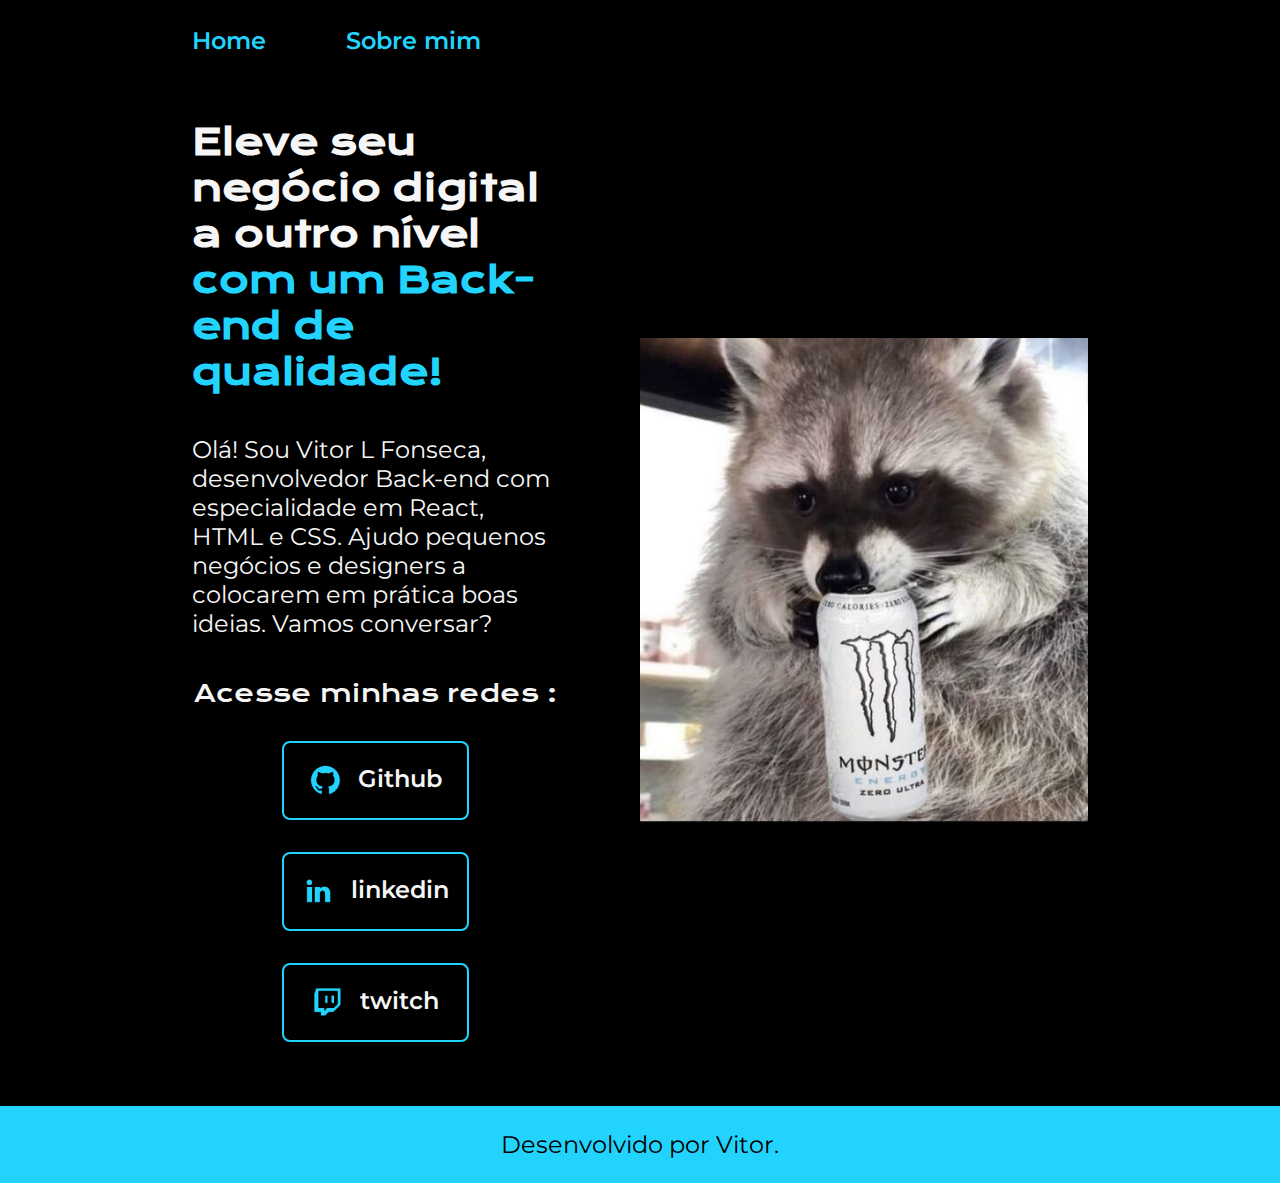
<file: index.html>
<!DOCTYPE html>
<html lang="pt-br">
<head>
    <meta charset="UTF-8"> 
    <meta http-equiv="X-UA-Compatible" content="IE=edge">
    <meta name="viewport" content="width=device-width, initial-scale=1.0">
    <title>Portifolio</title>
    <link rel="stylesheet" href="styles/style.css">
</head>
<body>
    <header class="cabecalho">
      <nav class="cabecalho__menu">
        <a class="cabecalho__menu__link" href="index.html">Home</a>
        <a class="cabecalho__menu__link" href="about.html">Sobre mim</a>
      </nav>
    </header>
    <main class="apresentacao">
      <section class="apresentacao__conteudo">
        <h1 class="apresentacao__conteudo__titulo">Eleve seu negócio digital a outro nível 
              <strong class="titulo-destaque">com um Back-end de qualidade!
              </strong></h1>
              <p class="apresentacao__conteudo__texto">Olá! Sou Vitor L Fonseca, desenvolvedor
              Back-end com especialidade em React, HTML e
              CSS. Ajudo pequenos negócios e designers a 
              colocarem em prática boas ideias. Vamos 
              conversar?</p>
              <div class="apresentacao__links">
                <h2 class="apresentacao__links__subtitulo">Acesse minhas redes :</h2>
                <a class="apresentacao__links__navegacao" href="https://github.com/VitorLFonseca">
                <img src="assets/github.png">
                 Github 
              </a>
              <a class="apresentacao__links__navegacao" href="https://www.linkedin.com/in/vitor-leme-da-fonseca-dev/">
                <img src="assets/linkedin.png">
                linkedin 
              </a>
              <a class="apresentacao__links__navegacao" href="https://twitch.com">
                <img src="assets/twitch.png">
                twitch
              </a>
              </div>
          </section>
            <img class="apresentacao__imagem" src="/assets/raccoon.png" alt="guaxinim">
    </main>
    <footer class="rodape">
      <p>Desenvolvido por Vitor.</p>
    </footer>
</body>
</html>
</file>
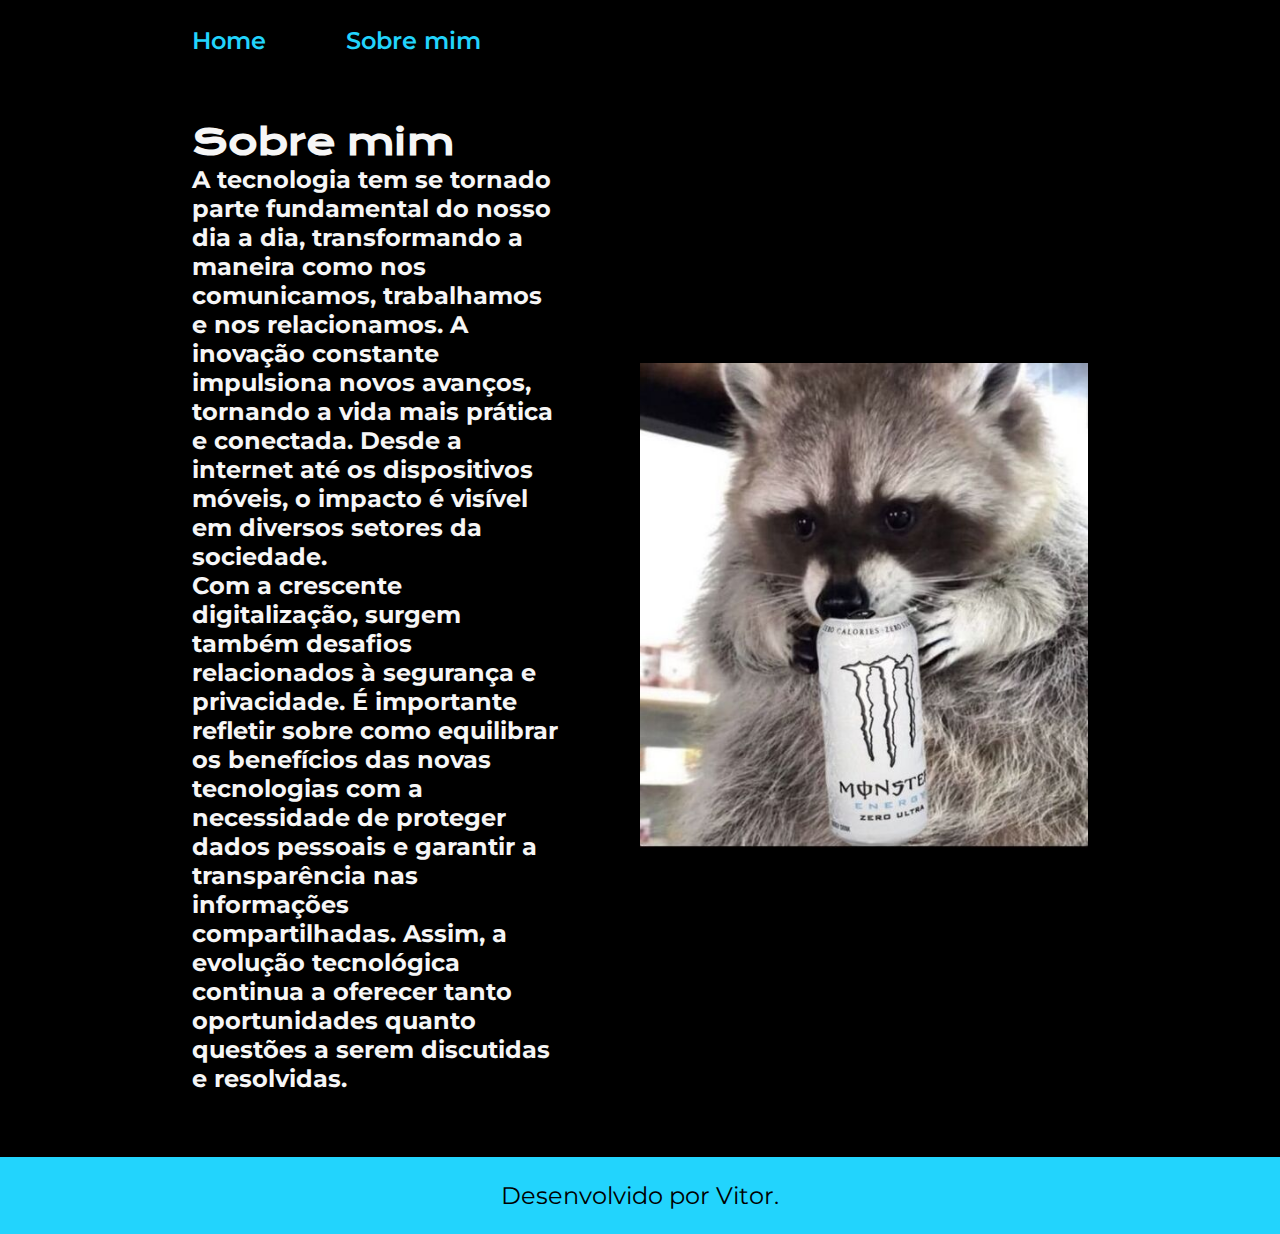
<file: about.html>
<!DOCTYPE html>
<html lang="pt-br">

<head>
    <meta charset="UTF-8">
    <meta name="viewport" content="width=device-width, initial-scale=1.0">
    <title>Sobre mim</title>
    <link rel="stylesheet" href="styles/style.css">
</head>

<body>
    <header class="cabecalho">
        <nav class="cabecalho__menu">
            <a class="cabecalho__menu__link" href="index.html">Home</a>
            <a class="cabecalho__menu__link" href="about.html">Sobre mim</a>
        </nav>
    </header>

    <main class="apresentacao">
        <section class="apresentacao__conteudo">
            <h1 class="apresentacao__conteudo__titulo">Sobre mim</hi>
                <p class="apresentacao__conteudo__texto">A tecnologia tem se tornado parte fundamental do nosso dia a
                    dia, transformando a maneira como nos comunicamos, trabalhamos e nos relacionamos. A inovação
                    constante impulsiona novos avanços, tornando a vida mais prática e conectada. Desde a internet até
                    os dispositivos móveis, o impacto é visível em diversos setores da sociedade.</p>
                <p class="apresentacao__conteudo__texto">Com a crescente digitalização, surgem também desafios
                    relacionados à segurança e privacidade. É importante refletir sobre como equilibrar os benefícios
                    das novas tecnologias com a necessidade de proteger dados pessoais e garantir a transparência nas
                    informações compartilhadas. Assim, a evolução tecnológica continua a oferecer tanto oportunidades
                    quanto questões a serem discutidas e resolvidas.</p>
        </section>
        <img class="apresentacao__imagem" src="/assets/raccoon.png" alt="guaxinim">
    </main>

    <footer class="rodape">
        <p>Desenvolvido por Vitor.</p>
    </footer>
</body>

</html>
</file>
<file: styles/style.css>
@import url('https://fonts.googleapis.com/css2?family=Krona+One&family=Montserrat:wght@400;600&display=swap');

:root {
    --cor-primaria: #000000;
    --cor-secundaria: #F6F6F6;
    --cor-terciaria: #22D4FD;
    --cor-hover: #272727;

    --fonte-primaria: 'Krona One', sans-serif;
    --fonte-secundaria: 'Montserrat', sans-serif;
}
*{
    margin: 0;
    padding: 0;
}

body{
    box-sizing: border-box;
    background-color: var(--cor-primaria);
    color: var(--cor-secundaria);
}
.cabecalho{
    padding: 2% 0% 0% 15%;
}
.cabecalho__menu{
    display: flex;
    gap: 80px;
}
.cabecalho__menu__link{
    font-family: var(--fonte-secundaria);
    font-size: 1.5rem;
    font-weight: 600;
    color: var(--cor-terciaria);
    text-decoration: none;
}
.apresentacao{
    padding: 5% 15%;
    display: flex;
    align-items: center;
    justify-content: space-between;
    gap: 82px;
}
.apresentacao__conteudo{
    width: 50%;
    display: flex;
    flex-direction: column;
    gap: 40px;
}

.apresentacao__conteudo__titulo{
    font-size: 2.25rem;
    font-family: var(--fonte-primaria);
}
.titulo-destaque{
    color: var(--cor-terciaria);
}
.apresentacao__conteudo__texto{
    font-size: 1.5rem;
    font-family: var(--fonte-secundaria);
    gap: 5px;
}

.apresentacao__links{
    display: flex;
    flex-direction: column;
    justify-content: space-between;
    align-items: center;
    gap: 32px;
}
.apresentacao__links__subtitulo{
    font-family: var(--fonte-primaria);
    font-weight: 400;
    font-size: 1.5rem;
}
.apresentacao__links__navegacao{
    display: flex;
    justify-content: center;
    gap: 16px;
    border: 2px solid var(--cor-terciaria);
    width: 50%;
    text-align: center;
    border-radius: 8px;
    font-size: 1.5rem;
    font-weight: 600;
    padding: 21.5px 0;
    text-decoration: none;
    color: var(--cor-secundaria);
    font-family: var(--fonte-secundaria);
}
.apresentacao__links__link:hover{
    background-color: var(--cor-hover);
}

.apresentacao__imagem {
    width: 50%;
}

.rodape{
    color: var(--cor-primaria);
    background-color: var(--cor-terciaria);
    padding: 24px;
    text-align: center;
    font-family: var(--fonte-secundaria);
    font-size: 1.5rem;
    font-weight: 400;
}

@media (max-width: 1200px) {
    .cabecalho{
        padding: 10%;
    }

    .cabecalho__menu {
        justify-content: center;
    }
    
    .apresentacao {
        flex-direction: column-reverse;
    }

    .apresentacao__conteudo {
        width: auto;
    }

}
</file>
